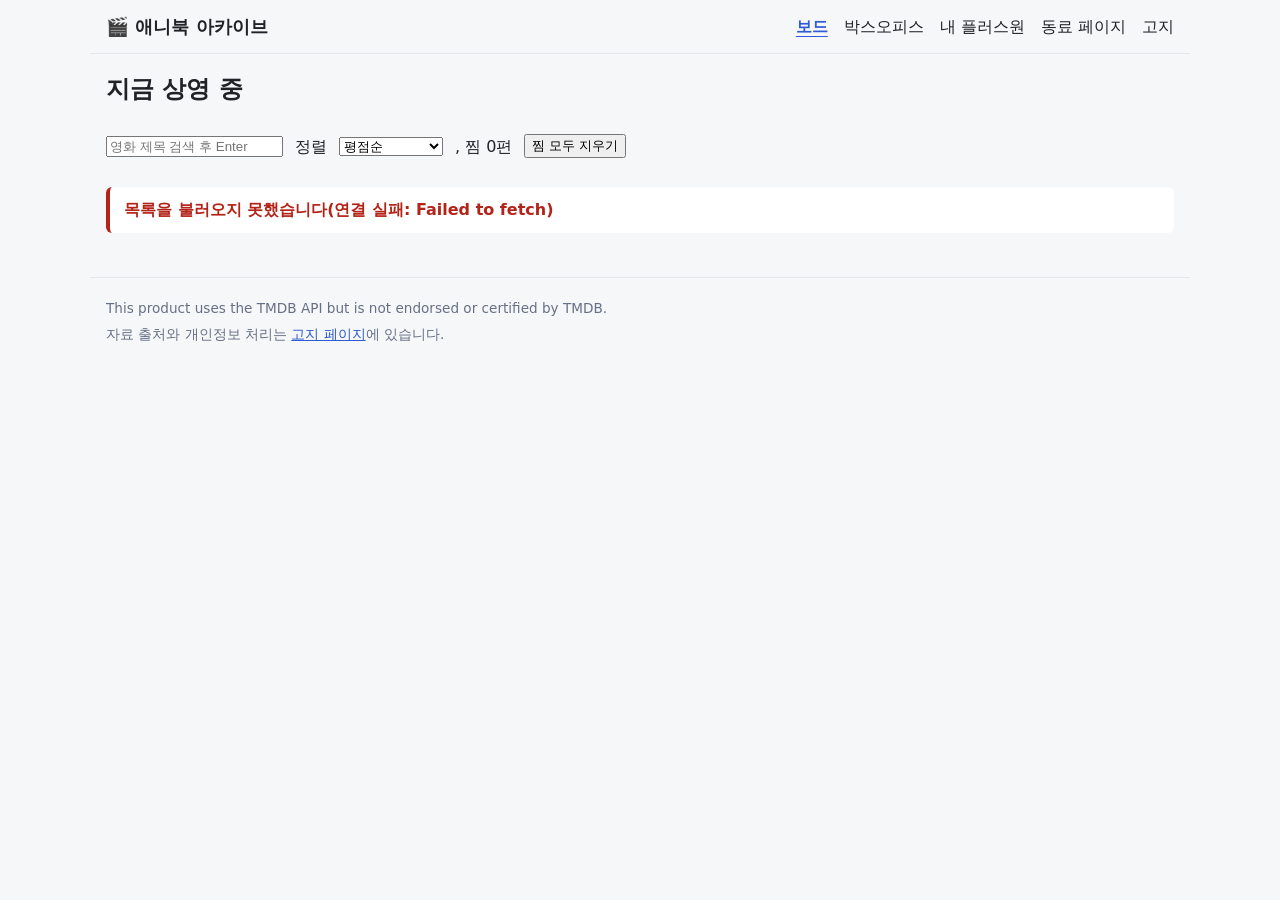
<file: index.html>
<!DOCTYPE html>
<html lang="ko">
<head>
  <meta charset="utf-8">
  <meta name="viewport" content="width=device-width, initial-scale=1">
  <title>영화 보드</title>
  <link rel="stylesheet" href="common.css">
  <link rel="stylesheet" href="board.css">
</head>
<body>
  <!-- 공용 헤더: common.js가 서비스 이름과 메뉴를 채웁니다(이름은 config.js) -->
  <header id="site-header"></header>

  <main>
    <h1>지금 상영 중</h1>

    <!-- TODO 필수 2: #3의 검색창 <input id="q" type="search">을 이 자리에(Enter를 치면 search/movie로 다시 불러옴) -->
    <!-- TODO 필수 3: #3의 정렬 상자 <select id="sort">를 이 자리에(2가지 이상) -->
    <!-- TODO 필수 5: 편수와 찜 개수 <p><span id="count"></span>, 찜 <span id="likeCount">0</span>편</p>, 찜 모두 지우기 버튼 <button type="button">(새로 만듦) -->
       <div class="toolbar">
            <input id="q" type="search" placeholder="영화 제목 검색 후 Enter">
            <label for="sort">정렬</label>
            <select id="sort">
                <option value="rating">평점순</option>
                <option value="date">최신 개봉순</option>
                <option value="title">제목 가나다순</option>
            </select>
            <p><span id="count"></span>, 찜 <span id="likeCount">0</span>편</p>
            <button type="button" id="clearLiked">찜 모두 지우기</button>
        </div>
        
    <!-- 상태 문구(로딩, 빈 결과, 오류)는 setState가 보드 바로 위에 만들어 넣습니다 -->
    <section id="board" class="board"></section>
  </main>

  <!-- 공용 푸터: common.js가 TMDB 고지를 채웁니다. 이 페이지에 다른 자료를 쓰면 그 출처를 이 안에 한 줄 더 씁니다 -->
  <footer id="site-footer"></footer>

  <!-- 순서: 설정 ⇒ 키(keys.js의 키가 비면 샘플 모드) ⇒ 샘플 ⇒ 공용 도구 ⇒ 이 페이지 -->
  <script src="config.js"></script>
  <script src="keys.js"></script>
  <script src="sample.js"></script>
  <script src="common.js"></script>
  <script src="board.js"></script>
</body>
</html>
</file>
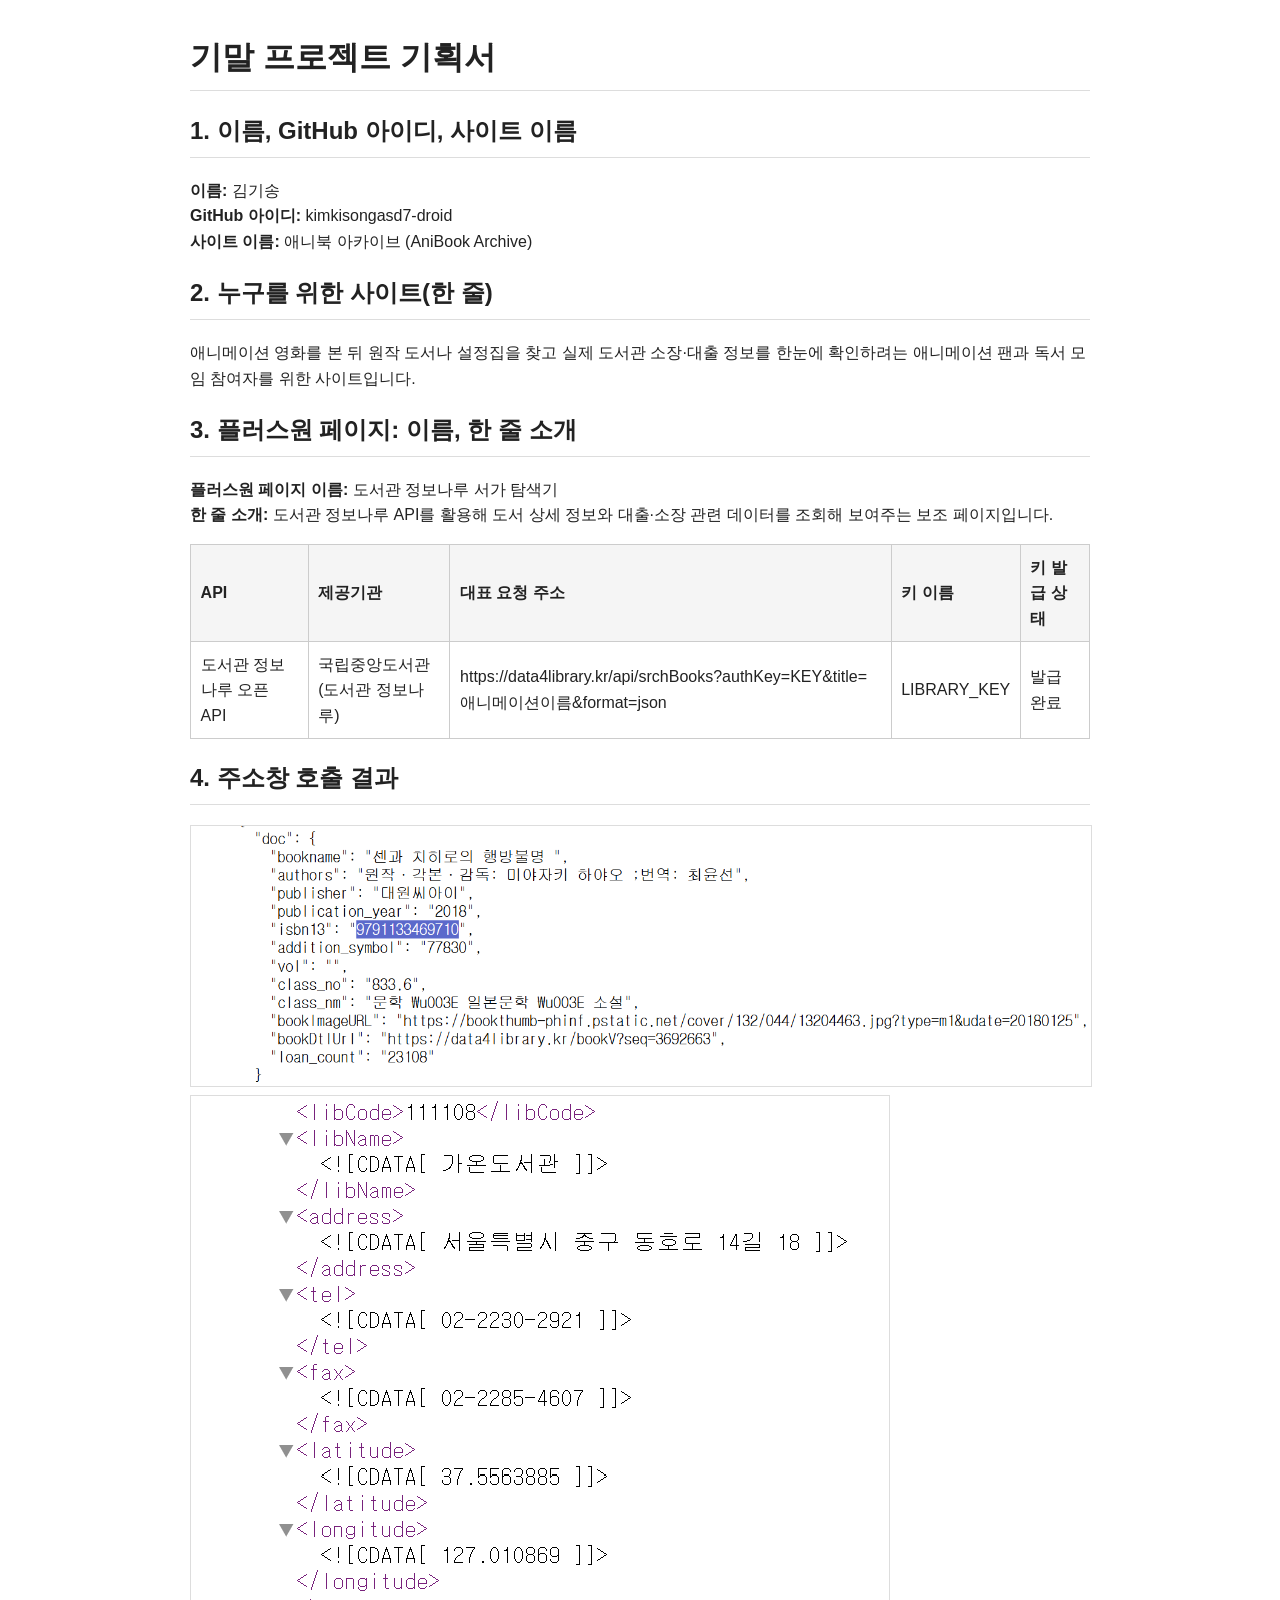
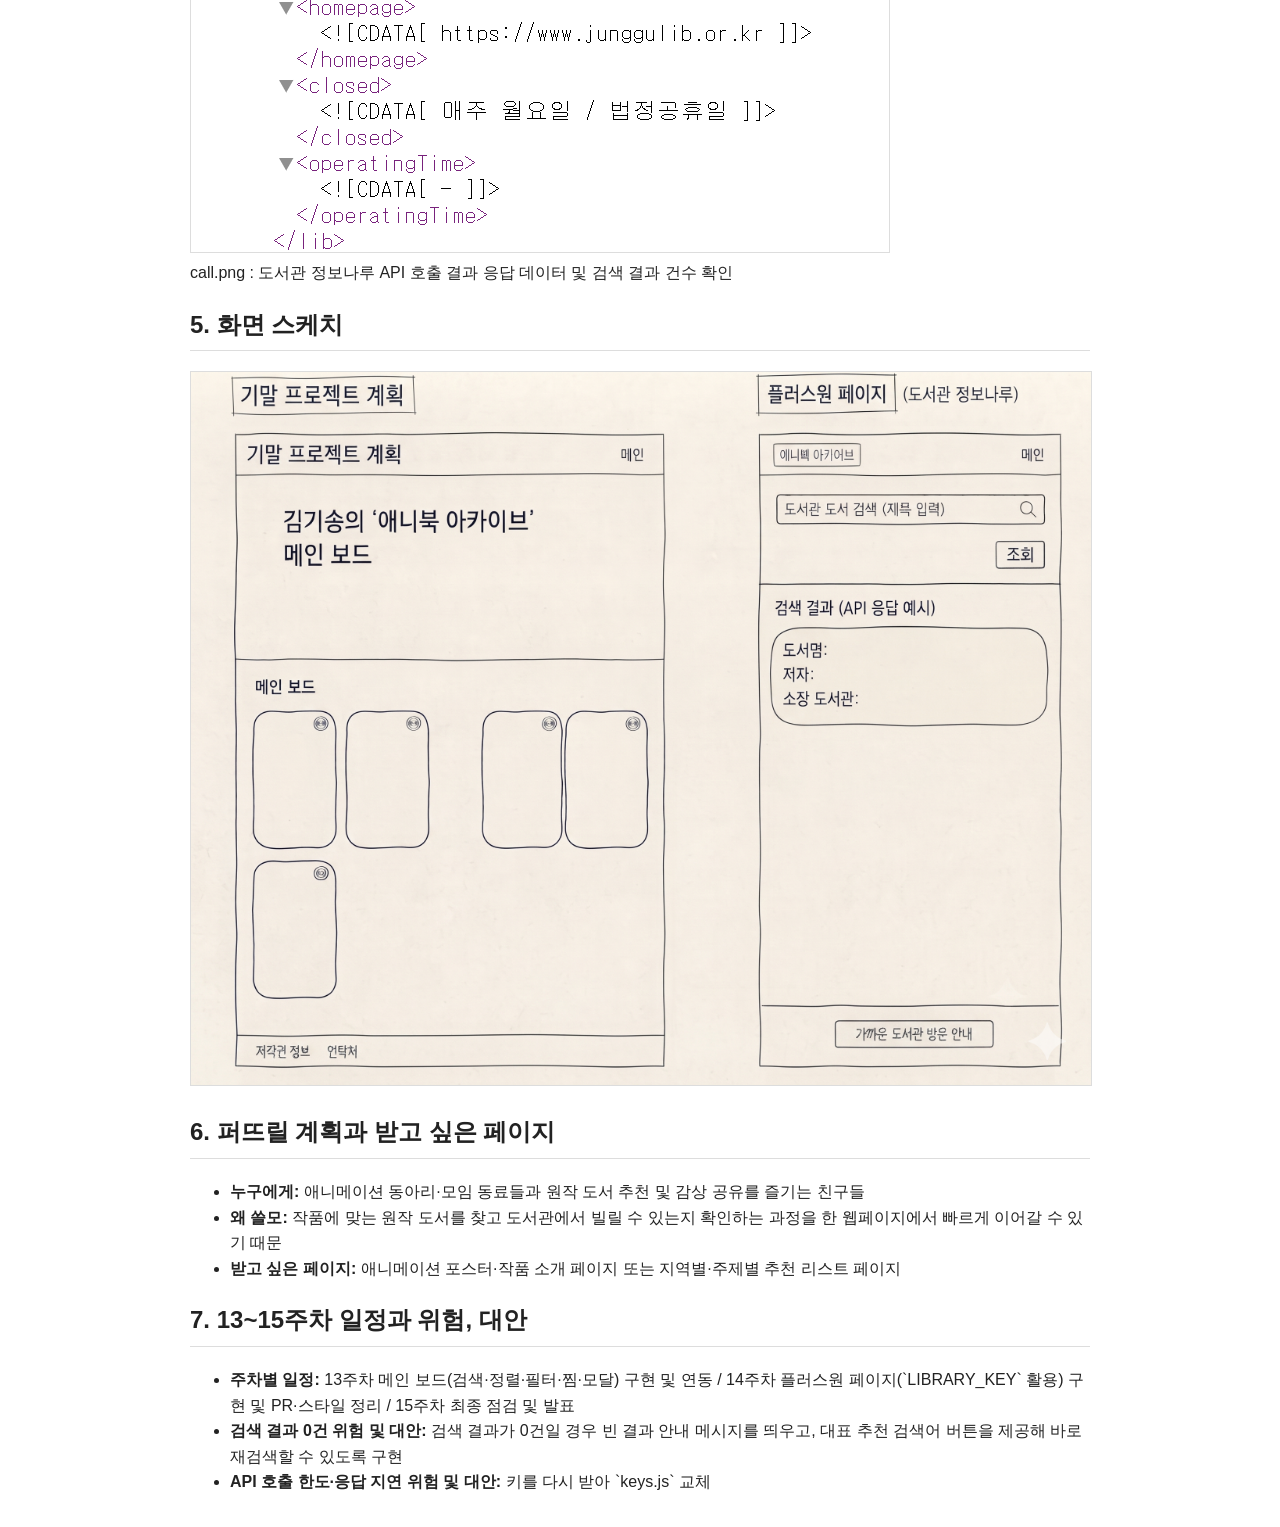
<file: plan/index.html>
<!DOCTYPE html>
<html lang="ko">
<head>
  <meta charset="UTF-8" />
  <meta name="viewport" content="width=device-width, initial-scale=1.0" />
  <title>기말 프로젝트 기획서 - 애니북 아카이브</title>
  <style>
    body { font-family: sans-serif; line-height: 1.6; max-width: 900px; margin: 2rem auto; padding: 0 1rem; color: #222; }
    h1, h2 { border-bottom: 1px solid #ddd; padding-bottom: 0.4rem; }
    table { width: 100%; border-collapse: collapse; margin: 1rem 0; }
    th, td { border: 1px solid #ccc; padding: 0.6rem; text-align: left; }
    th { background: #f5f5f5; }
    pre { background: #f4f4f4; padding: 0.8rem; overflow-x: auto; border-radius: 6px; }
    figure { margin: 1rem 0; }
    img { max-width: 100%; height: auto; border: 1px solid #ddd; }
  </style>
</head>
<body>
  <h1>기말 프로젝트 기획서</h1>

  <h2>1. 이름, GitHub 아이디, 사이트 이름</h2>
  <p>
    <strong>이름:</strong> 김기송<br />
    <strong>GitHub 아이디:</strong> kimkisongasd7-droid<br />
    <strong>사이트 이름:</strong> 애니북 아카이브 (AniBook Archive)
  </p>

  <h2>2. 누구를 위한 사이트(한 줄)</h2>
  <p>
    애니메이션 영화를 본 뒤 원작 도서나 설정집을 찾고 실제 도서관 소장·대출 정보를 한눈에 확인하려는 애니메이션 팬과 독서 모임 참여자를 위한 사이트입니다.
  </p>

  <h2>3. 플러스원 페이지: 이름, 한 줄 소개</h2>
  <p>
    <strong>플러스원 페이지 이름:</strong> 도서관 정보나루 서가 탐색기<br />
    <strong>한 줄 소개:</strong> 도서관 정보나루 API를 활용해 도서 상세 정보와 대출·소장 관련 데이터를 조회해 보여주는 보조 페이지입니다.
  </p>

  <table>
    <thead>
      <tr>
        <th>API</th>
        <th>제공기관</th>
        <th>대표 요청 주소</th>
        <th>키 이름</th>
        <th>키 발급 상태</th>
      </tr>
    </thead>
    <tbody>
      <tr>
        <td>도서관 정보나루 오픈 API</td>
        <td>국립중앙도서관 (도서관 정보나루)</td>
        <td>https://data4library.kr/api/srchBooks?authKey=KEY&amp;title=애니메이션이름&amp;format=json</td>
        <td>LIBRARY_KEY</td>
        <td>발급 완료</td>
      </tr>
    </tbody>
  </table>

  <h2>4. 주소창 호출 결과</h2>
  <figure>
    <img src="기획서1.png" alt="도서관 정보나루 API 주소창 호출 결과 캡처(도서정보 검색)" />
    <img src="기획서2.png" alt="도서관 정보나루 API 주소창 호출 결과 캡처(도서정보 바탕으로 소지중인 도서관검색)" />
    <figcaption>call.png : 도서관 정보나루 API 호출 결과 응답 데이터 및 검색 결과 건수 확인</figcaption>
  </figure>
  

  <h2>5. 화면 스케치</h2>
  <figure>
    <img src="기획서3.png" alt="기획서 스케치(제미나이)" />

  </figure>

  <h2>6. 퍼뜨릴 계획과 받고 싶은 페이지</h2>
  <ul>
    <li><strong>누구에게:</strong> 애니메이션 동아리·모임 동료들과 원작 도서 추천 및 감상 공유를 즐기는 친구들</li>
    <li><strong>왜 쓸모:</strong> 작품에 맞는 원작 도서를 찾고 도서관에서 빌릴 수 있는지 확인하는 과정을 한 웹페이지에서 빠르게 이어갈 수 있기 때문</li>
    <li><strong>받고 싶은 페이지:</strong> 애니메이션 포스터·작품 소개 페이지 또는 지역별·주제별 추천 리스트 페이지</li>
  </ul>

  <h2>7. 13~15주차 일정과 위험, 대안</h2>
  <ul>
    <li><strong>주차별 일정:</strong> 13주차 메인 보드(검색·정렬·필터·찜·모달) 구현 및 연동 / 14주차 플러스원 페이지(`LIBRARY_KEY` 활용) 구현 및 PR·스타일 정리 / 15주차 최종 점검 및 발표</li>
    <li><strong>검색 결과 0건 위험 및 대안:</strong> 검색 결과가 0건일 경우 빈 결과 안내 메시지를 띄우고, 대표 추천 검색어 버튼을 제공해 바로 재검색할 수 있도록 구현</li>
    <li><strong>API 호출 한도·응답 지연 위험 및 대안:</strong> 키를 다시 받아 `keys.js` 교체</li>
  </ul>
</body>
</html>
</file>
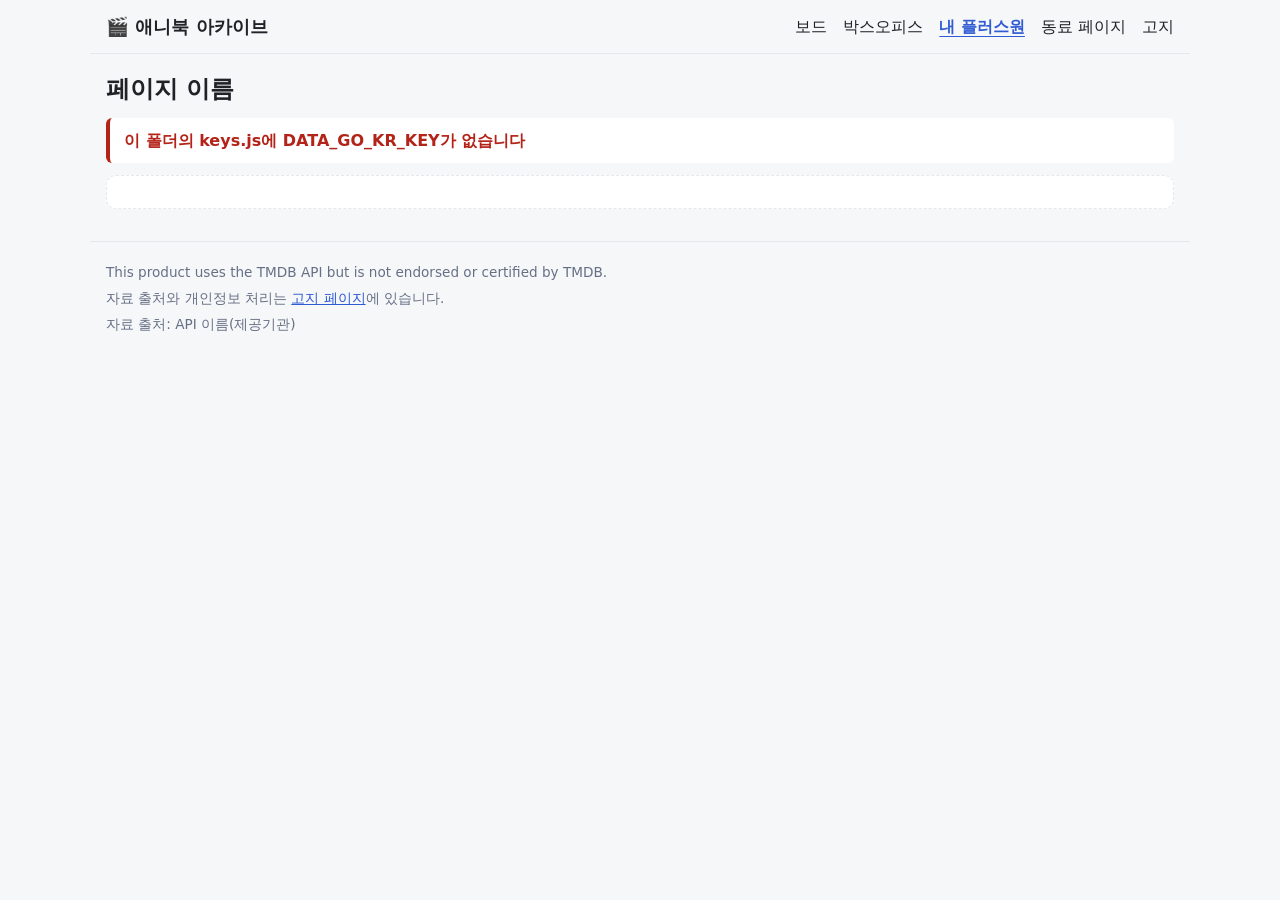
<file: pages/kimkisongasd7-droid/index.html>
<!DOCTYPE html>
<html lang="ko">
<head>
  <meta charset="utf-8">
  <meta name="viewport" content="width=device-width, initial-scale=1">
  <title>페이지 이름</title>
  <link rel="stylesheet" href="../../common.css">
  <link rel="stylesheet" href="style.css">
</head>
<body>
  <!-- 공용 헤더: common.js가 채웁니다(받는 사람의 사이트에서는 그 사람의 서비스 이름과 메뉴) -->
  <header id="site-header"></header>

  <main>
    <h1>페이지 이름</h1>
    <!-- 입력이 필요하면 여기에 둡니다(예: <input id="q" type="search">). 이벤트는 app.js에서 addEventListener로 -->

    <!-- 결과 칸: app.js가 API 결과를 넣습니다(상태 문구는 setState가 이 바로 위에 넣음) -->
    <section id="result" class="result"></section>
  </main>

  <!-- 공용 푸터: common.js가 TMDB 고지를 채우고, 아래 출처 한 줄은 그대로 남습니다 -->
  <footer id="site-footer">
    <p>자료 출처: API 이름(제공기관)</p>
  </footer>

  <!-- 공용 파일은 맨 위 폴더의 것을 ../../로 부릅니다(내 폴더에 복사하지 않음). 키는 내 폴더의 keys.js -->
  <script src="../../config.js"></script>
  <script src="keys.js"></script>
  <script src="../../common.js"></script>
  <script src="app.js"></script>
</body>
</html>
</file>
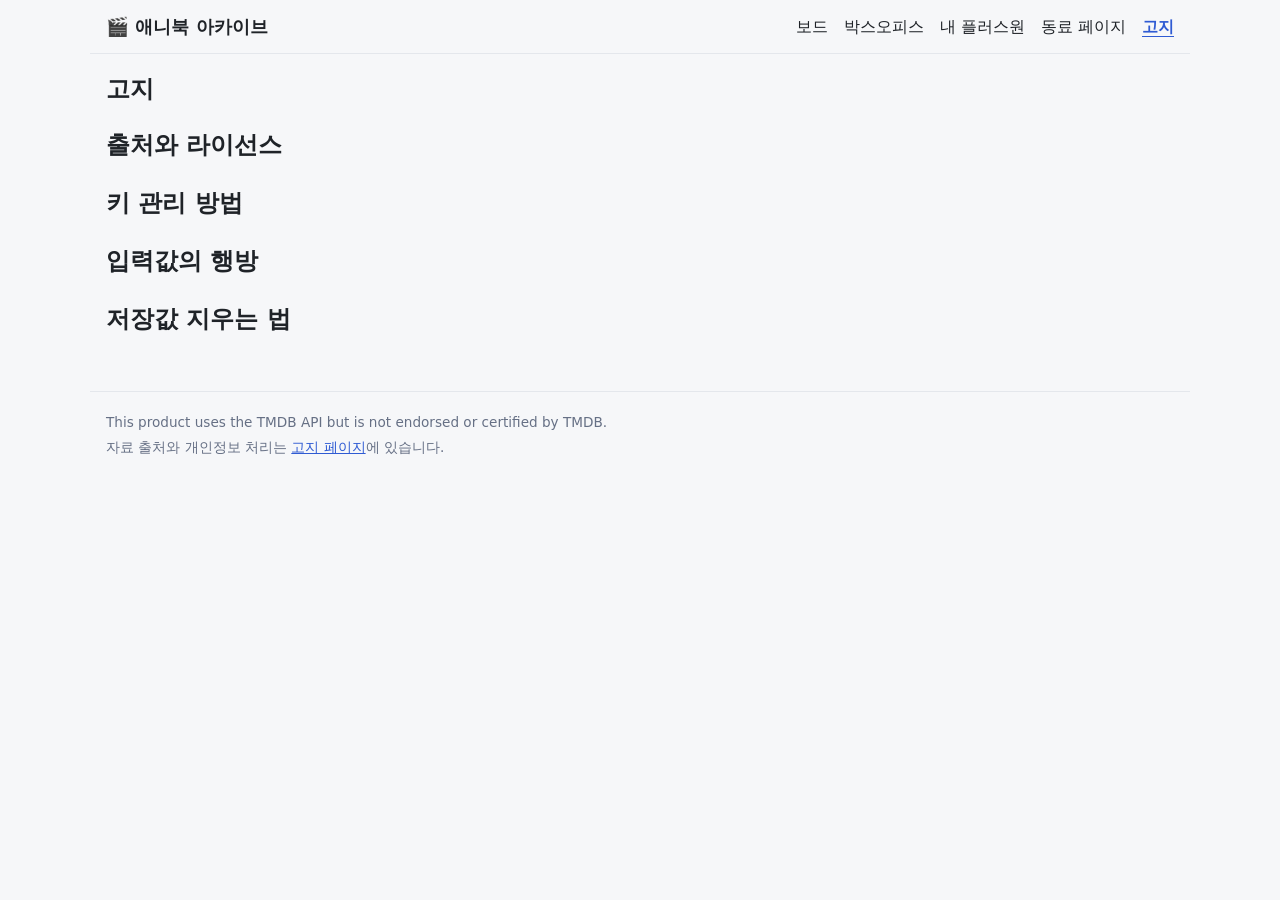
<file: about.html>
<!DOCTYPE html>
<html lang="ko">
<head>
  <meta charset="utf-8">
  <meta name="viewport" content="width=device-width, initial-scale=1">
  <title>고지</title>
  <link rel="stylesheet" href="common.css">
</head>
<body>
  <!-- 공용 헤더: common.js가 채웁니다 -->
  <header id="site-header"></header>

  <main>
    <h1>고지</h1>
    <!-- TODO 고지: 네 항목을 채웁니다. 제목은 그대로 두고 각 제목 아래에 <p>나 <ul>로 씁니다 -->

    <section>
      <h2>출처와 라이선스</h2>
      <!-- 쓸 것: TMDB 고지 문구(#1 푸터의 문구)와 TMDB 주소(https://www.themoviedb.org),
           KOBIS(영화진흥위원회 영화관입장권 통합전산망)의 이름과 주소,
           내 플러스원 API와 PR로 받은 동료 페이지 API의 이름, 제공기관, 이용 조건(라이선스),
           포스터나 표지, 사진을 어느 API의 이미지 주소로 불러오는지 -->
    </section>

    <section>
      <h2>키 관리 방법</h2>
      <!-- 쓸 것(세 가지):
       //4. 실서비스라면 키는 어디에 둘지 자신의 답 한문장?
           1. 키는 keys.js에 적어 저장소에 함께 올립니다(공개). 브라우저가 부르는 키는 어떻게 해도
              배포 사이트에서 보이기 때문입니다. 플러스원 페이지의 키는 그 폴더의 keys.js에 있습니다.
           2. 그래서 무료 교육용 키만 씁니다(결제 정보가 연결된 키, 비밀번호, 토큰은 넣지 않음. 학기가 끝나면 재발급 권장).
           3. 실서비스라면 키를 브라우저에 보내지 않고 서버(백엔드, 서버리스 함수)가 쥐고 대신 호출합니다. -->
           
           
    </section>

    <section>
      <h2>입력값의 행방</h2>
      <!-- 쓸 것: 사용자가 입력한 값이 어디로 가는지. 문장 예: 검색어는 TMDB 요청 주소에 담겨 TMDB로 가고 이 사이트에는 저장되지 않음.
           박스오피스는 어제 날짜만 KOBIS로 보냄. 플러스원과 동료 페이지에 입력하는 값(예: 지역, 음식 이름)이 어느 API로 가는지도 적습니다 -->
    </section>

    <section>
      <h2>저장값 지우는 법</h2>
      <!-- 쓸 것: 이 사이트가 브라우저에 저장하는 값과 지우는 법. 문장 예: 찜은 이 브라우저의 localStorage(final-liked)에만 있고 찜 모두 지우기로 지움.
           동료 페이지가 저장하는 값이 있으면 그 페이지의 README를 보고 함께 적습니다 -->
    </section>
  </main>

  <!-- 공용 푸터: common.js가 채웁니다 -->
  <footer id="site-footer"></footer>

  <script src="config.js"></script>
  <script src="keys.js"></script>
  <script src="sample.js"></script>
  <script src="common.js"></script>
</body>
</html>
</file>
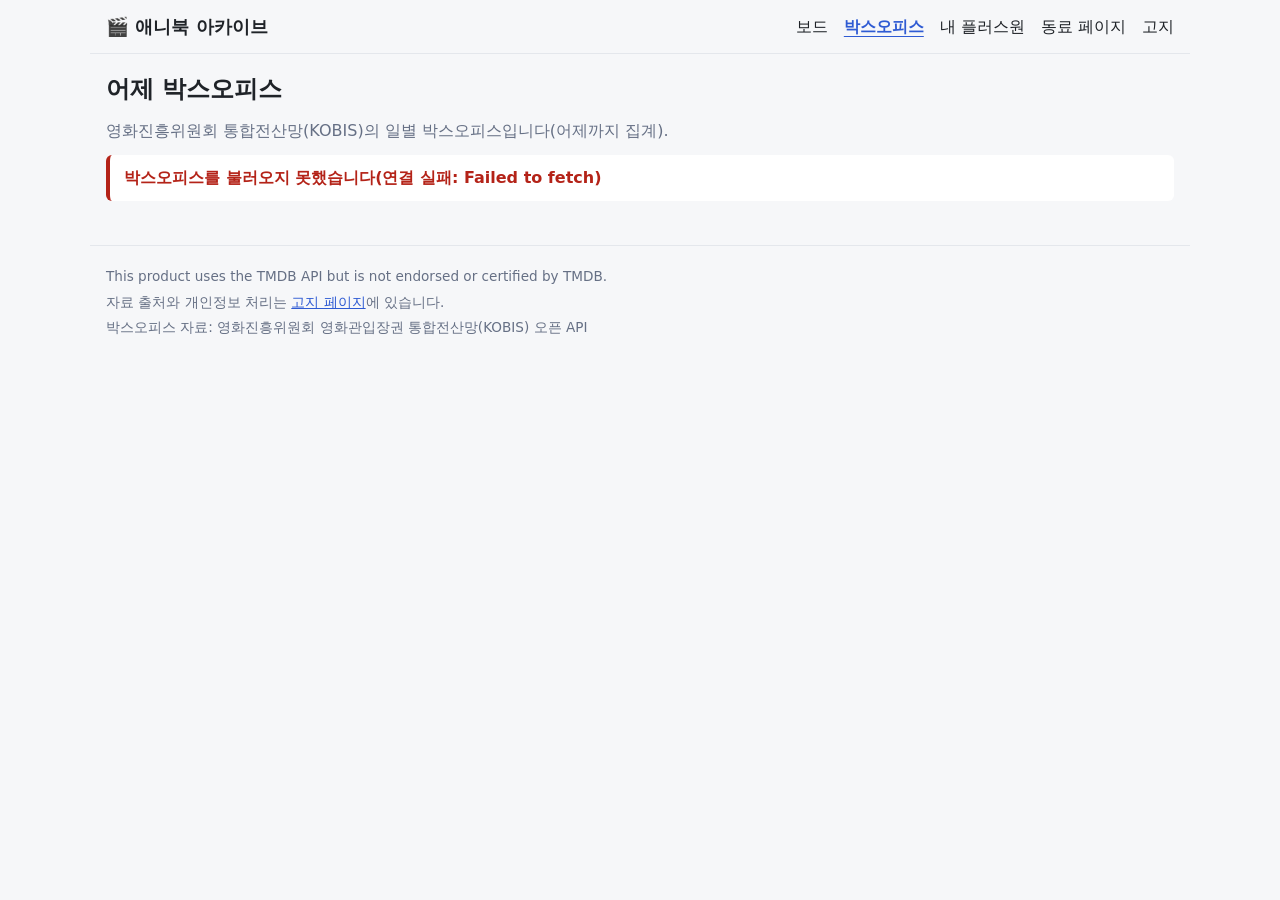
<file: boxoffice.html>
<!DOCTYPE html>
<html lang="ko">
<head>
  <meta charset="utf-8">
  <meta name="viewport" content="width=device-width, initial-scale=1">
  <title>어제 박스오피스</title>
  <link rel="stylesheet" href="common.css">
  <link rel="stylesheet" href="boxoffice.css">
</head>
<body>
  <!-- 공용 헤더: common.js가 채웁니다 -->
  <header id="site-header"></header>

  <main>
    <h1>어제 박스오피스</h1>
    <p class="bo-note">영화진흥위원회 통합전산망(KOBIS)의 일별 박스오피스입니다(어제까지 집계).</p>

    <!-- 순위 목록: boxoffice.js가 KOBIS 응답으로 채웁니다(상태 문구는 setState가 이 바로 위에 넣음) -->
    <ol id="boxoffice" class="boxoffice"></ol>
  </main>

  <!-- 공용 푸터: common.js가 TMDB 고지를 채우고, 아래 KOBIS 출처 한 줄은 그대로 남습니다 -->
  <footer id="site-footer">
    <p>박스오피스 자료: 영화진흥위원회 영화관입장권 통합전산망(KOBIS) 오픈 API</p>
  </footer>

  <script src="config.js"></script>
  <script src="keys.js"></script>
  <script src="sample.js"></script>
  <script src="common.js"></script>
  <script src="boxoffice.js"></script>
</body>
</html>
</file>
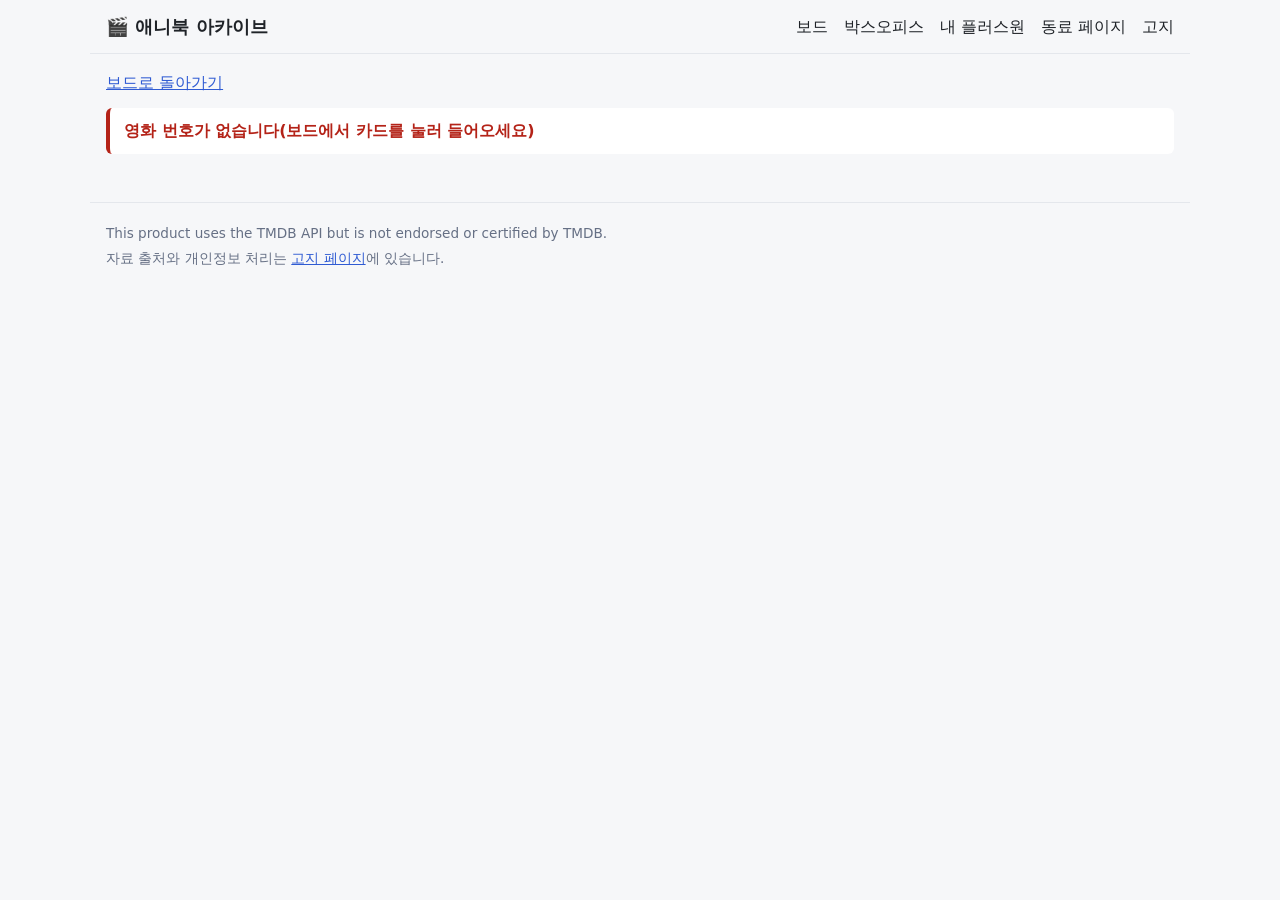
<file: detail.html>
<!DOCTYPE html>
<html lang="ko">
<head>
  <meta charset="utf-8">
  <meta name="viewport" content="width=device-width, initial-scale=1">
  <title>영화 상세</title>
  <link rel="stylesheet" href="common.css">
  <link rel="stylesheet" href="detail.css">
</head>
<body>
  <!-- 공용 헤더: common.js가 채웁니다 -->
  <header id="site-header"></header>

  <main>
    <p class="back"><a href="index.html">보드로 돌아가기</a></p>

    <!-- 영화 정보: detail.js가 movie/{id} 응답으로 채웁니다(상태 문구는 setState가 이 바로 위에 넣음) -->
    <article id="detail"></article>
  </main>

  <!-- 공용 푸터: common.js가 TMDB 고지를 채웁니다. 이 페이지에 다른 자료를 쓰면 그 출처를 이 안에 한 줄 더 씁니다 -->
  <footer id="site-footer"></footer>

  <script src="config.js"></script>
  <script src="keys.js"></script>
  <script src="sample.js"></script>
  <script src="common.js"></script>
  <script src="detail.js"></script>
</body>
</html>
</file>
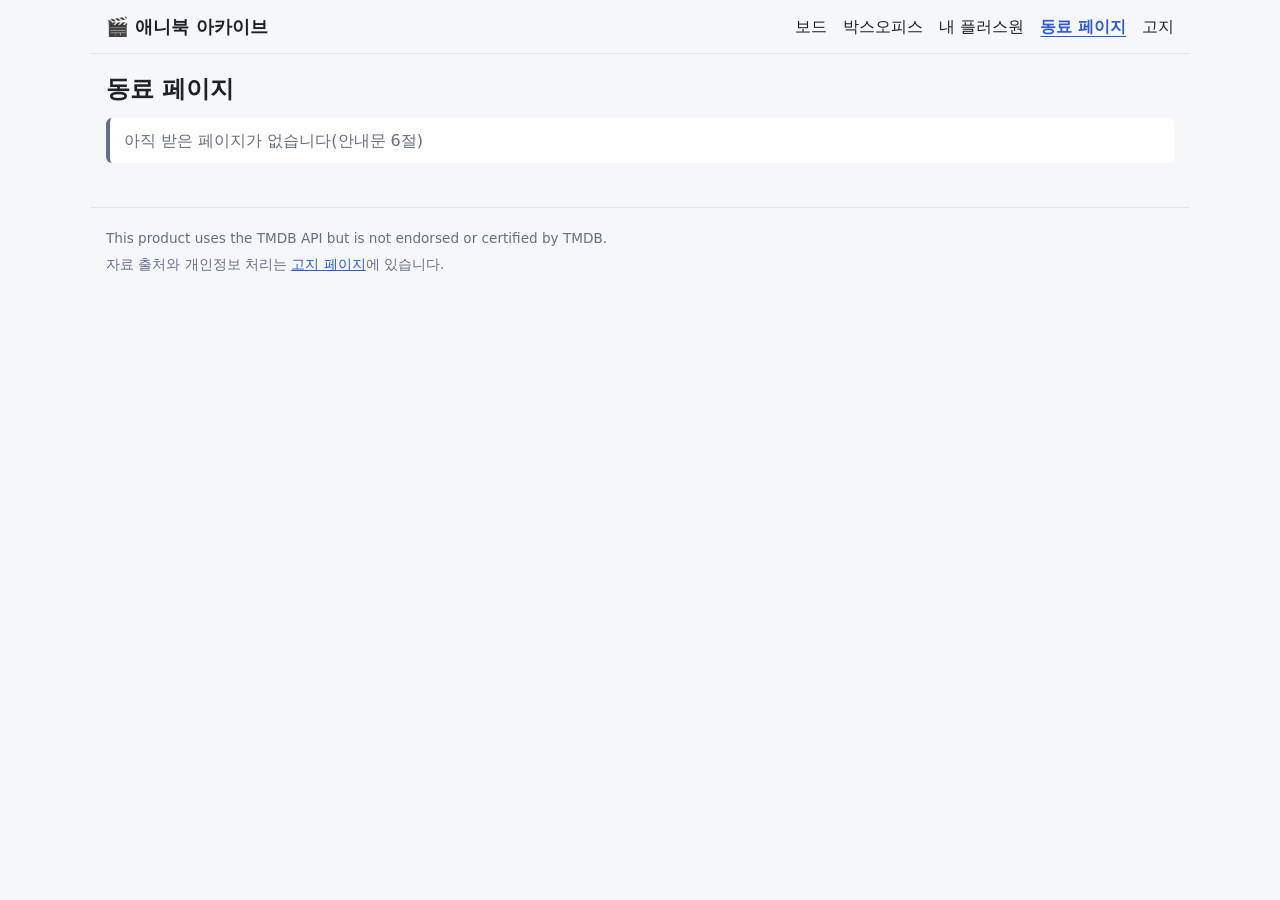
<file: pages.html>
<!DOCTYPE html>
<html lang="ko">
<head>
  <meta charset="utf-8">
  <meta name="viewport" content="width=device-width, initial-scale=1">
  <title>동료 페이지</title>
  <link rel="stylesheet" href="common.css">
</head>
<body>
  <!-- 공용 헤더: common.js가 채웁니다 -->
  <header id="site-header"></header>

  <main>
    <h1>동료 페이지</h1>
    <!-- 카드는 common.js가 config.js의 PAGES로 그립니다(이 파일은 고치지 않아도 됨).
         PR을 Merge한 뒤 config.js의 PAGES에 { id: "보낸사람아이디", name: "페이지 이름" }, 한 줄을 더하면 카드가 생깁니다 -->
    <section id="peer-pages" class="peer-pages"></section>
  </main>

  <!-- 공용 푸터: common.js가 채웁니다 -->
  <footer id="site-footer"></footer>

  <script src="config.js"></script>
  <script src="keys.js"></script>
  <script src="sample.js"></script>
  <script src="common.js"></script>
</body>
</html>
</file>
<file: common.css>
/* common.css : 모든 페이지(내 페이지, PR로 받은 동료 페이지)가 함께 쓰는 기본 모양입니다. 고치지 않습니다.
   페이지마다 다른 모양은 그 페이지의 CSS(board.css, detail.css, boxoffice.css, pages/아이디/style.css)에 씁니다
   (이 파일보다 나중에 읽혀 덮어씀). 색을 바꾸려면 그 CSS에 :root { --accent: #c2410c; }처럼 변수를 다시 적습니다. */

:root {
  --bg: #f6f7f9;        /* 바탕 */
  --surface: #ffffff;   /* 카드, 상자 */
  --text: #1f2328;      /* 글자 */
  --muted: #667085;     /* 흐린 글자 */
  --line: #e4e7ec;      /* 테두리 */
  --accent: #2f5bd3;    /* 강조(지금 페이지 메뉴, 마우스를 올린 카드) */
  --badge: #1f2328;     /* 평점 배지 */
  --error: #b42318;     /* 오류 문구 */
  --banner: #fff4cc;    /* 샘플 모드 띠 */
}

* {
  box-sizing: border-box;
}

body {
  margin: 0;
  background: var(--bg);
  color: var(--text);
  font-family: system-ui, -apple-system, "Segoe UI", "Malgun Gothic", "Apple SD Gothic Neo", "Noto Sans KR", sans-serif;
  line-height: 1.6;
  overflow-wrap: break-word;   /* 긴 글자도 화면 밖으로 나가지 않게(360px 가로 스크롤 막기) */
}

img {
  max-width: 100%;
}

a {
  color: var(--accent);
}

main {
  max-width: 1100px;
  margin: 0 auto;
  padding: 0 16px 32px;
}

h1 {
  margin: 20px 0 12px;
  font-size: 1.5rem;
  line-height: 1.3;
}

/* 공용 헤더: 서비스 이름과 메뉴(common.js가 채움) */
#site-header {
  display: flex;
  flex-wrap: wrap;
  align-items: center;
  justify-content: space-between;
  gap: 4px 16px;
  max-width: 1100px;
  margin: 0 auto;
  padding: 12px 16px;
  border-bottom: 1px solid var(--line);
}

.site-name {
  color: var(--text);
  font-size: 1.15rem;
  font-weight: 700;
  text-decoration: none;
}

.site-name::before {
  content: "🎬 ";   /* 이모지를 빼려면 이 규칙을 지웁니다 */
}

#site-header ul {
  display: flex;
  flex-wrap: wrap;
  gap: 4px 16px;
  margin: 0;
  padding: 0;
  list-style: none;
}

#site-header nav a {
  color: var(--text);
  text-decoration: none;
}

#site-header nav a[aria-current="page"] {
  color: var(--accent);
  font-weight: 700;
  text-decoration: underline;
  text-underline-offset: 4px;
}

/* 샘플 모드 띠(헤더 바로 아래) */
.sample-banner {
  margin: 0;
  padding: 8px 16px;
  background: var(--banner);
  font-size: 0.9rem;
  text-align: center;
}

.sample-banner code {
  font-family: inherit;
  white-space: nowrap;   /* ?sample=1이 중간에서 줄바꿈되지 않게 */
}

/* 상태 문구: setState가 보드, 상세 같은 요소 바로 위에 만들어 넣음 */
.state-msg {
  margin: 12px 0;
  padding: 10px 14px;
  border-left: 4px solid var(--line);
  border-radius: 6px;
  background: var(--surface);
  overflow-wrap: anywhere;     /* 긴 오류 이름(SERVICE_KEY_...)도 줄을 바꿈 */
}

.state-msg[hidden] {
  display: none;
}

.state-msg.is-loading {
  border-left-color: var(--accent);
  color: var(--accent);
}

.state-msg.is-empty {
  border-left-color: var(--muted);
  color: var(--muted);
}

.state-msg.is-error {
  border-left-color: var(--error);
  color: var(--error);
  font-weight: 600;
}

/* 포스터와 대체 표지: 너비에 맞춘 2 : 3 비율 상자(보드와 상세 모두) */
.poster,
.poster-fallback {
  display: block;
  width: 100%;
  aspect-ratio: 2 / 3;
}

.poster {
  object-fit: cover;
  background: var(--line);
}

.poster-fallback {
  display: flex;
  align-items: center;
  justify-content: center;
  background: #c9ced8;
  color: #ffffff;
  font-size: 3rem;
  font-weight: 700;
}

/* 공용 푸터: TMDB 고지와 고지 페이지 링크(common.js가 채움) */
#site-footer {
  max-width: 1100px;
  margin: 0 auto;
  padding: 16px;
  border-top: 1px solid var(--line);
  color: var(--muted);
  font-size: 0.85rem;
}

#site-footer p {
  margin: 4px 0;
}

/* 동료 페이지 목록(pages.html): common.js의 renderPeerPages가 config.js의 PAGES로 카드를 그림 */
.peer-pages {
  display: grid;
  grid-template-columns: repeat(auto-fill, minmax(min(240px, 100%), 1fr));
  gap: 12px;
}

.peer-card {
  display: block;
  padding: 14px 16px;
  border: 1px solid var(--line);
  border-radius: 10px;
  background: var(--surface);
  color: inherit;
  text-decoration: none;
}

.peer-card:hover,
.peer-card:focus-visible {
  border-color: var(--accent);
}

.peer-card h2 {
  margin: 0 0 4px;
  font-size: 1.05rem;
  line-height: 1.35;
}

.peer-card p {
  margin: 0;
  color: var(--muted);
  font-size: 0.875rem;
}

.peer-card .peer-path {
  color: var(--accent);
}
</file>
<file: board.css>
/* board.css : 보드(index.html) 전용 모양입니다.
   지금은 수수한 기본 모양입니다. #1의 카드와 격자 디자인으로 바꿔 쓰세요(.card, .badge, .poster-fallback 등). */

/* 카드 격자: 칸 너비 150px 이상, 화면이 넓어지면 열 수가 늘어남(360px에서 가로 스크롤 없음) */
.board {
  display: grid;
  grid-template-columns: repeat(auto-fill, minmax(min(150px, 100%), 1fr));
  gap: 12px;
}

/* 카드 한 장(카드 전체가 상세로 가는 링크) */
.card {
  position: relative;
  display: block;
  overflow: hidden;
  border: 1px solid var(--line);
  border-radius: 10px;
  background: var(--surface);
  color: inherit;
  text-decoration: none;
}

.card:hover,
.card:focus-visible {
  border-color: var(--accent);
}

.card h2 {
  margin: 8px 10px 2px;
  font-size: 1rem;
  line-height: 1.35;
}

.card .year {
  margin: 0 10px 10px;
  color: var(--muted);
  font-size: 0.875rem;
}

/* 평점 배지(포스터 오른쪽 위) */
.badge {
  position: absolute;
  top: 8px;
  right: 8px;
  padding: 2px 8px;
  border-radius: 999px;
  background: var(--badge);
  color: #ffffff;
  font-size: 0.85rem;
  font-weight: 700;
}
.toolbar { display: flex; align-items: center; gap: 12px; }



.card.hot .badge { background: var(--accent); color: var(--surface); }

.toolbar {
  display: flex;
  flex-wrap: wrap;
  align-items: center;
  gap: 8px 12px; /* 세로 간격 8px, 가로 간격 12px */
}


.like { border: none; background: none; font-size: 1.4rem; color: #bbb; cursor: pointer;}
.like.liked { color: crimson; }
</file>
<file: pages/kimkisongasd7-droid/style.css>
/* style.css : 이 플러스원 페이지만의 모양(../../common.css 다음에 읽혀 덮어씀).
   공용 파일(common.css)과 다른 폴더의 파일은 고치지 않습니다. */

/* 결과 칸 */
.result {
  padding: 16px;
  border: 1px dashed var(--line);
  border-radius: 10px;
  background: var(--surface);
}
</file>
<file: boxoffice.css>
/* boxoffice.css : 박스오피스(boxoffice.html) 전용 모양입니다.
   지금은 수수한 기본 모양입니다. 내 사이트의 카드 디자인에 맞춰 바꿔 쓰세요. */

.bo-note {
  margin: 0 0 12px;
  color: var(--muted);
}

/* 순위 목록: 한 줄에 순위, 표지, 글. 좁은 화면에서도 가로 스크롤 없음 */
.boxoffice {
  display: grid;
  gap: 10px;
  margin: 0;
  padding: 0;
  list-style: none;
}

.bo-item {
  display: flex;
  align-items: center;
  gap: 12px;
  padding: 10px 12px;
  border: 1px solid var(--line);
  border-radius: 10px;
  background: var(--surface);
}

.bo-rank {
  flex: 0 0 2rem;
  font-size: 1.4rem;
  font-weight: 700;
  text-align: center;
}

/* 표지 칸: 지금은 대체 표지, 영화 포스터 매칭을 하면 <img class="poster">가 들어감 */
.bo-poster {
  flex: 0 0 64px;
  overflow: hidden;
  border-radius: 6px;
}

.bo-poster .poster-fallback {
  font-size: 1.5rem;
}

.bo-info {
  flex: 1;
  min-width: 0;          /* 긴 영화 제목이 줄을 바꾸게 */
}

.bo-info h2 {
  margin: 0 0 2px;
  font-size: 1.05rem;
  line-height: 1.35;
}

.bo-info p {
  margin: 0;
  color: var(--muted);
  font-size: 0.875rem;
}

.bo-change {
  font-weight: 600;
}
</file>
<file: detail.css>
/* detail.css : 상세(detail.html) 전용 모양입니다.
   지금은 수수한 기본 모양입니다. #1의 상세 페이지 디자인으로 바꿔 쓰세요. */

.back {
  margin: 16px 0 0;
}

/* 영화 정보: 좁은 화면은 위아래로, 640px 이상은 포스터 왼쪽 + 글 오른쪽 */
#detail {
  display: grid;
  gap: 16px;
  margin-top: 16px;
}

#detail .poster,
#detail .poster-fallback {
  width: min(240px, 100%);
  border-radius: 10px;
}

#detail h1 {
  margin-top: 0;
}

@media (min-width: 640px) {
  #detail {
    grid-template-columns: 240px 1fr;
    align-items: start;
  }
}
</file>
